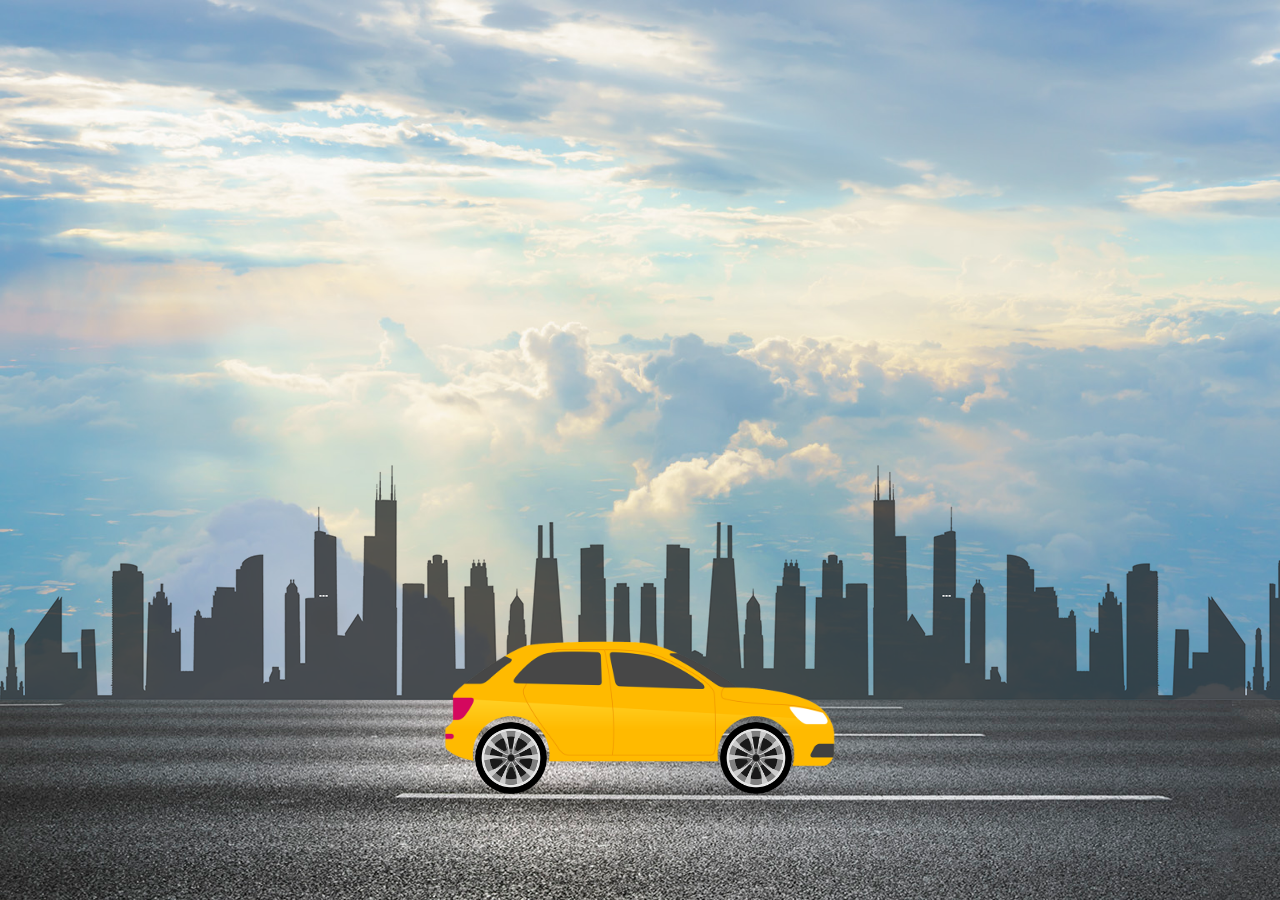
<file: Running Car/index.html>
<!DOCTYPE html>
<html lang="en">
<head>
    
    <title>Running Car Animation - Easy Tutorials</title>
    <link rel="stylesheet" href="style.css">
</head>
<body>
    <div class="hero">
        <div class="highway"></div>
        <div class="city"></div>
        <div class="car">
            <img src="car.png"></div>
        <div class="wheel">
            <img src="wheel.png" class="back-wheel">
            <img src="wheel.png" class="front-wheel">
        </div>
    </div>
</body>
</html>
</file>
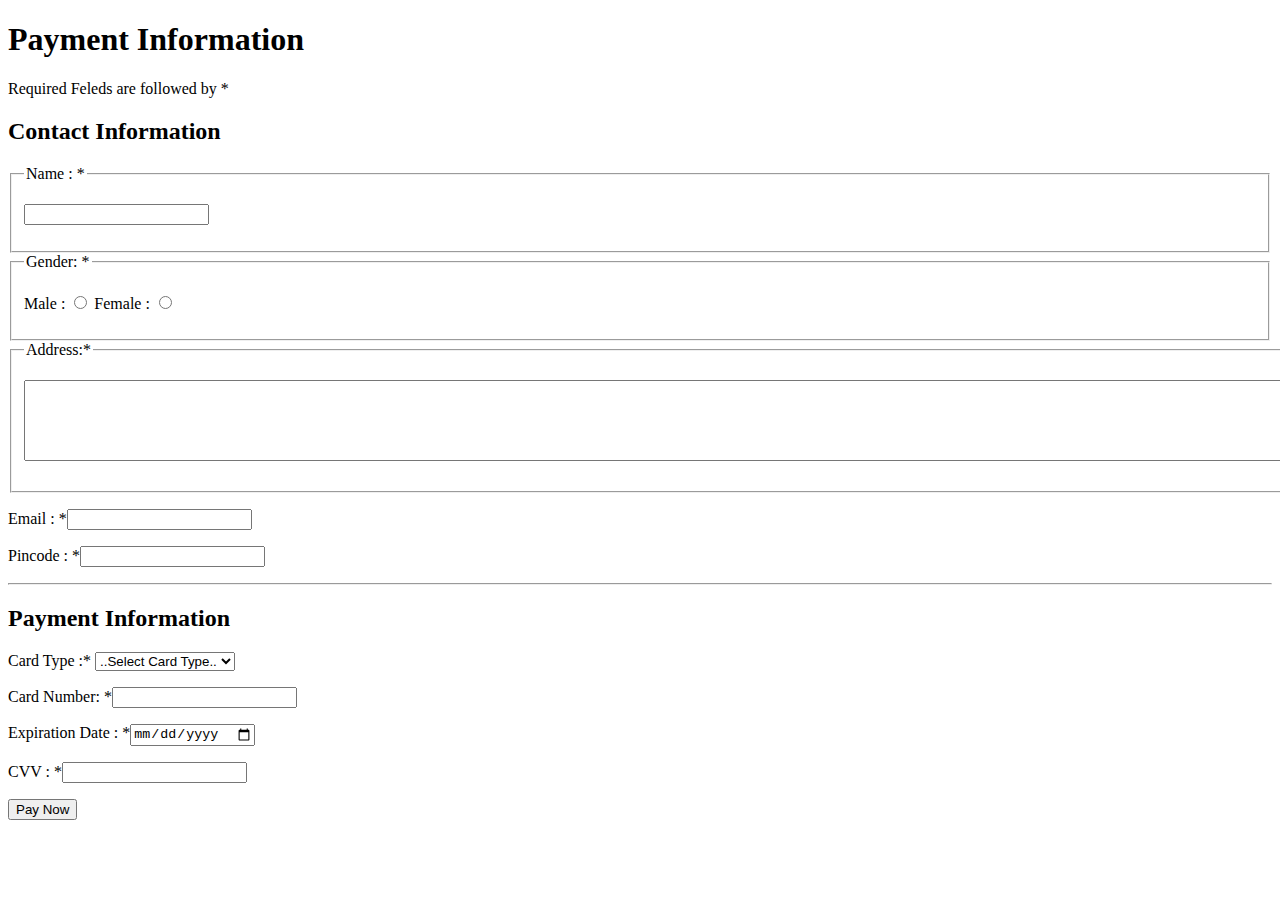
<file: Payment Form/payment_form.html>
<!DOCTYPE html>
<html lang="en">
<head>
    <meta charset="UTF-8">
    <meta http-equiv="X-UA-Compatible" content="IE=edge">
    <meta name="viewport" content="width=device-width, initial-scale=1.0">
    <title>Payment Form</title>
</head>
<body>
    <form action="">
        <h1>Payment Information</h1>
        <p>Required Feleds are followed by *</p>
        <h2>Contact Information</h2>
        <fieldset>
        <legend>Name : *</legend>
        <p><input type="text" name="name" required></p>
    </fieldset>
        <fieldset>
            <legend>Gender: *</legend>
            <p>
                Male : <input type="radio" name="gender" id="male" required>
                Female : <input type="radio" name="gender" id="female" required>
            </p>
        </fieldset>
        <fieldset>
        <legend>Address:*</legend>
        <p>
             <textarea name="address" id="address" cols="170" rows="5"></textarea required>
        </p>
    </fieldset>
        <p>
            <!-- Email: <input type="email" name="email" id="email"> -->
            Email : *<input type="email" name="email" id="email" required>
        </p>
        <p> Pincode : *<input type="number" name="pincode" id="pincode" required></p>
        <hr>
        <h2>Payment Information</h2>
        <p>Card Type :*
            <select name="card type" id="" required>
                <option value="">..Select Card Type.. </option>
                <option value="visa">Visa </option>
                <option value="jazz cash">Jazz Cash</option>
                <option value="rupay">Rupay</option>
                <option value="master card">Master Card</option>
            </select>
        </p>
        <p>
            Card Number: *<input type="number" name="card number" id="card number" required>
        </p>
        <p>
            Expiration Date : *<input type="date" name="exp_date" id="exp_date" required>
        </p>
        <p>
            CVV : *<input type="password" name="cvv" id="cvv" required>
        </p>
        <input type="submit" value="Pay Now">
    </form>
</body>
</html>
</file>
<file: Running Car/style.css>
*
{
  margin: 0;
  padding: 0;  
}

.hero{
    height: 100vh;
    width: 100%;
    background-image: url(sky.jpg);
    background-size: cover;
    background-position: center;
    position: relative;
    overflow: hidden;
}

.highway{
    height: 200px;
    width: 500%;
    display: block;
    background-image: url("road.jpg");
    position: absolute;
    bottom: 0;
    left: 0;
    right: 0;
    z-index: 1;
    background-repeat: repeat-x;
    animation:highway 5s linear infinite ;
}

@keyframes highway{
    100%{
        transform: translateX(-3400px);
    }
}

.city{
    height: 250px;
    width: 500%;
    display: block;
    background-image: url(city.png);
    position: absolute;
    bottom: 200px;
    left: 0;
    right: 0;
    z-index: 1;
    background-repeat: repeat-x;
    animation:city 20s linear infinite ;
}

@keyframes city{
    100%{
        transform: translateX(-1400px);
    }
}

.car{
   width: 400px;
   left: 50%;
   bottom: 100px;
   transform: translateX(-50%);
   position: absolute;
   z-index: 2; 
}

.car img{
    width: 100%;
    animation: car 1s linear infinite;
}

@keyframes car {
    100% {
        transform: translateY(-1px);
    }
    50% {
        transform: translateY(1px);
    }
    0% {
        transform: translateY(-1px);
    }
}

.wheel {
    left: 50%;
    bottom: 178px;
    transform: translateX(-50%);
    position: absolute;
    z-index: 2;
}

.wheel img{
    width: 72px;
    height: 72px;
    animation: wheel 1s linear infinite;
}

.back-wheel{
    left: -165px;
    position: absolute;
}

.front-wheel{
    left: 80px;
    position: absolute;
}

@keyframes wheel{
    100%{
        transform: rotate(360deg);
    }
}
</file>
